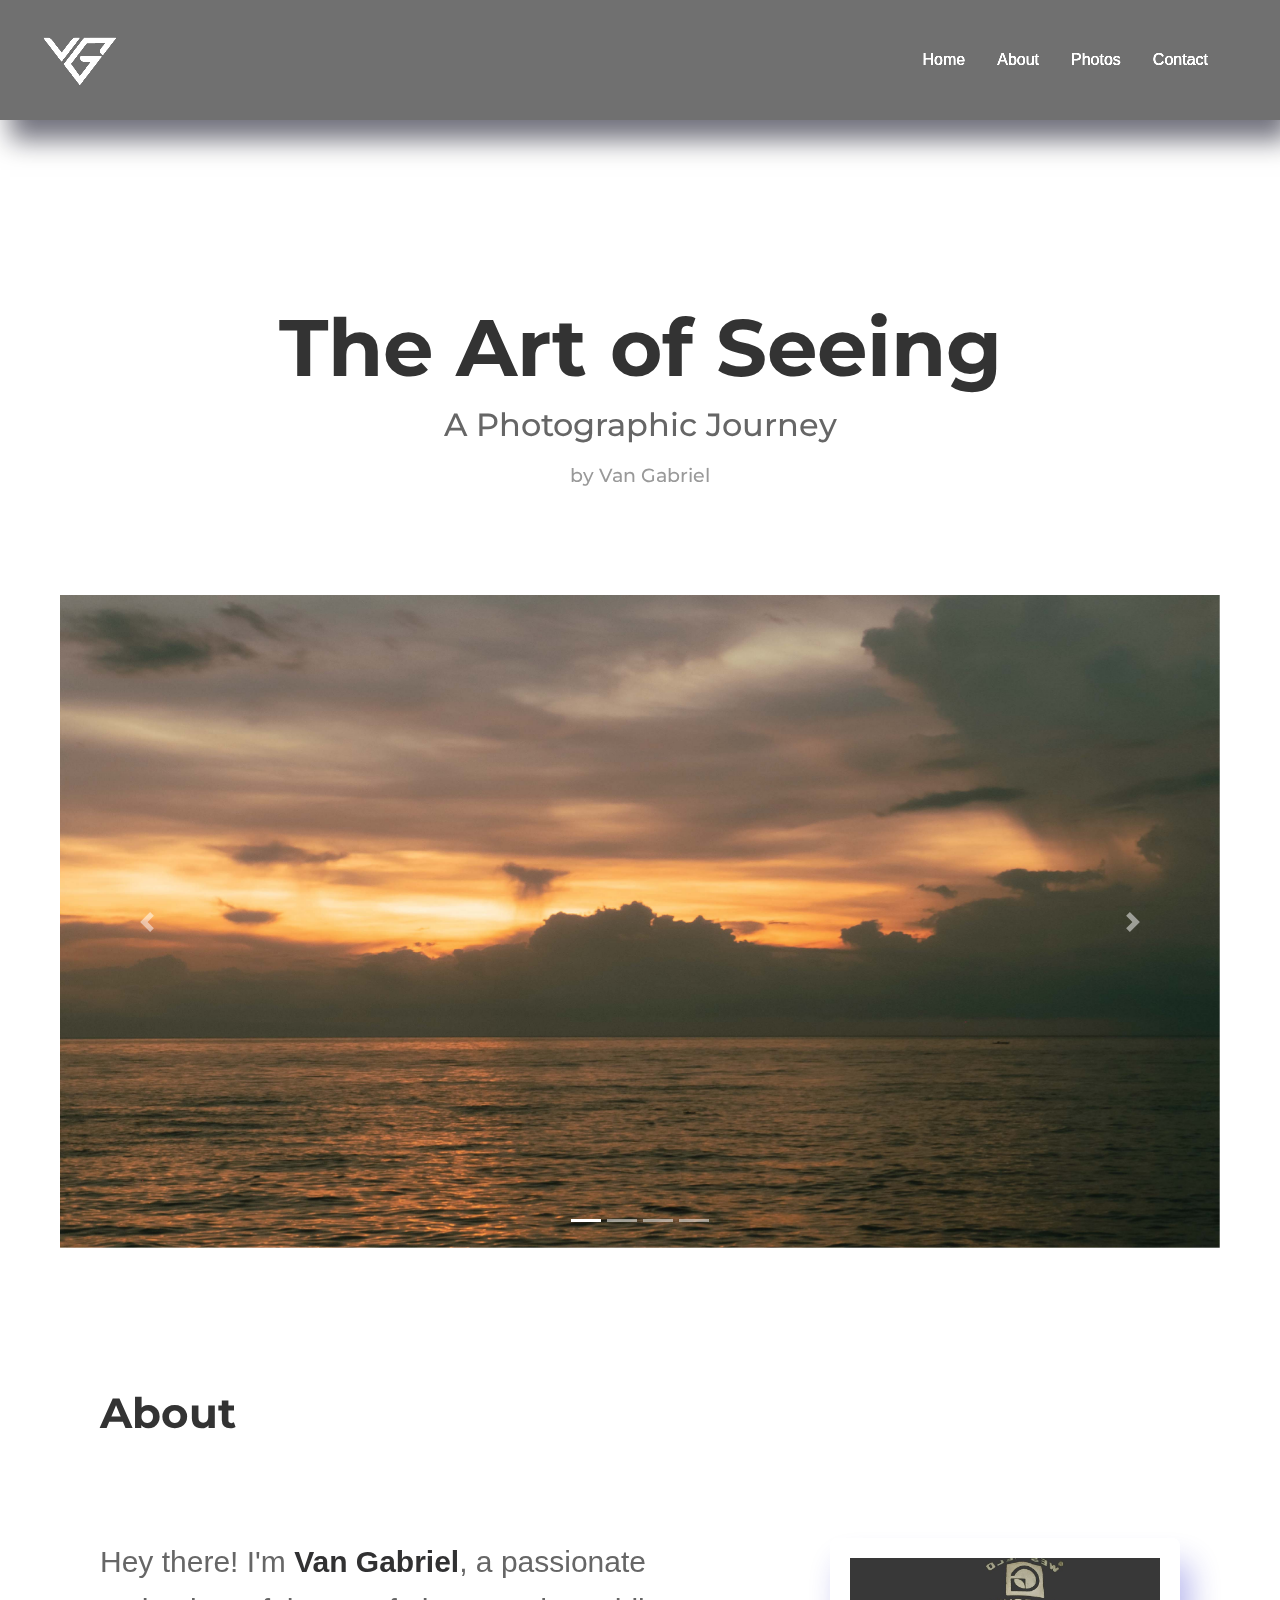
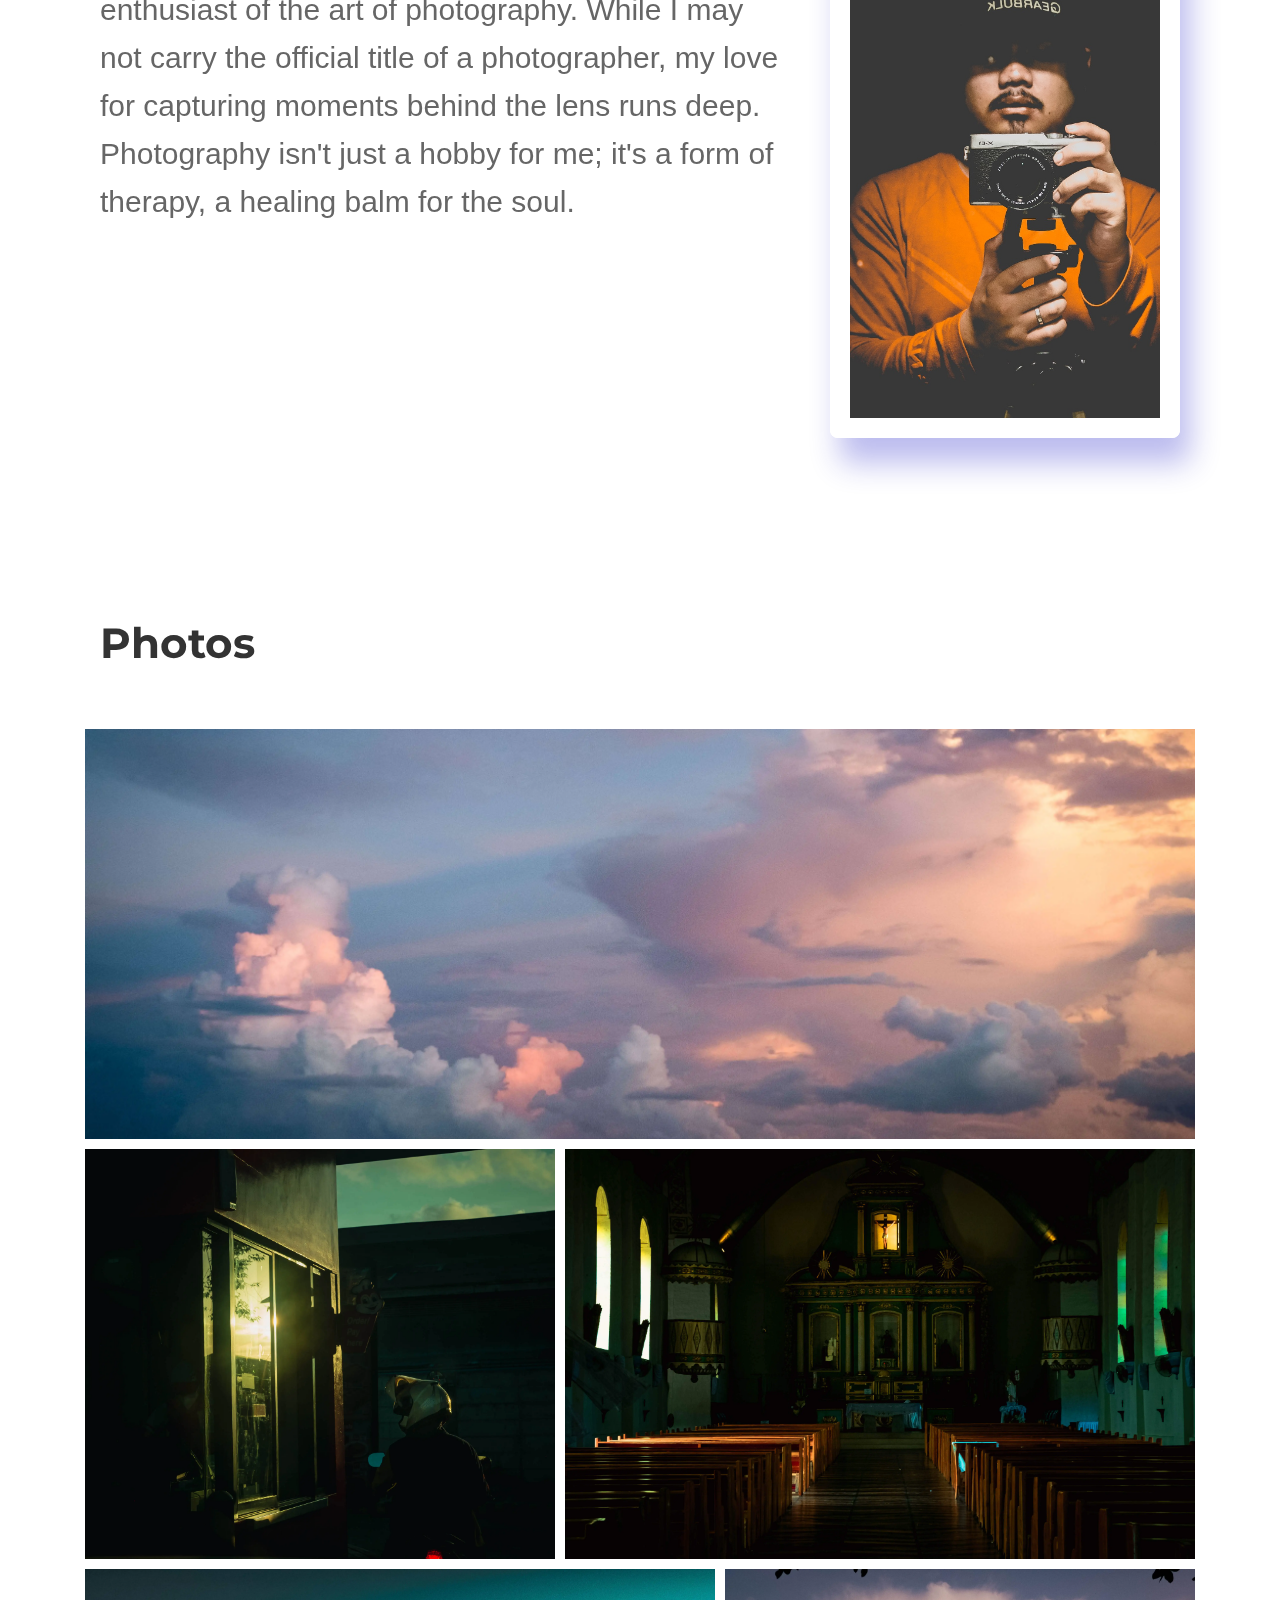
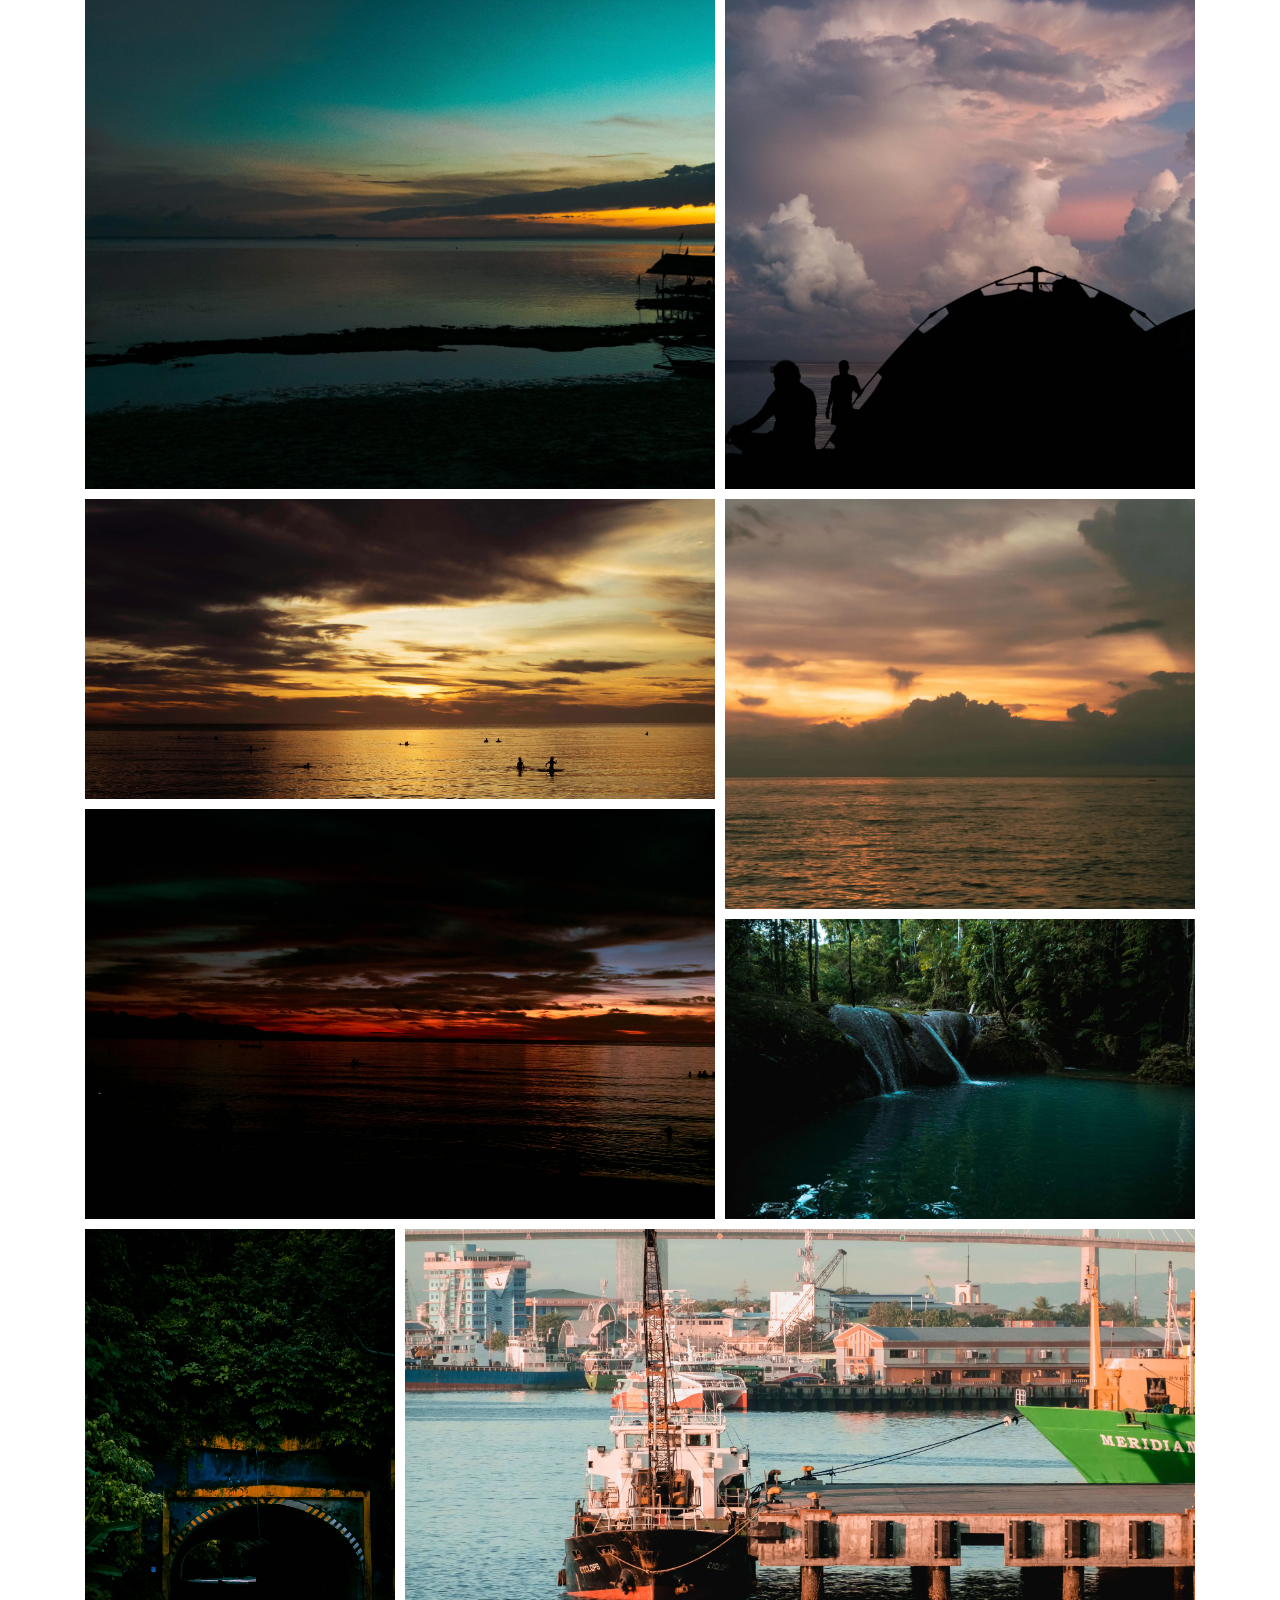
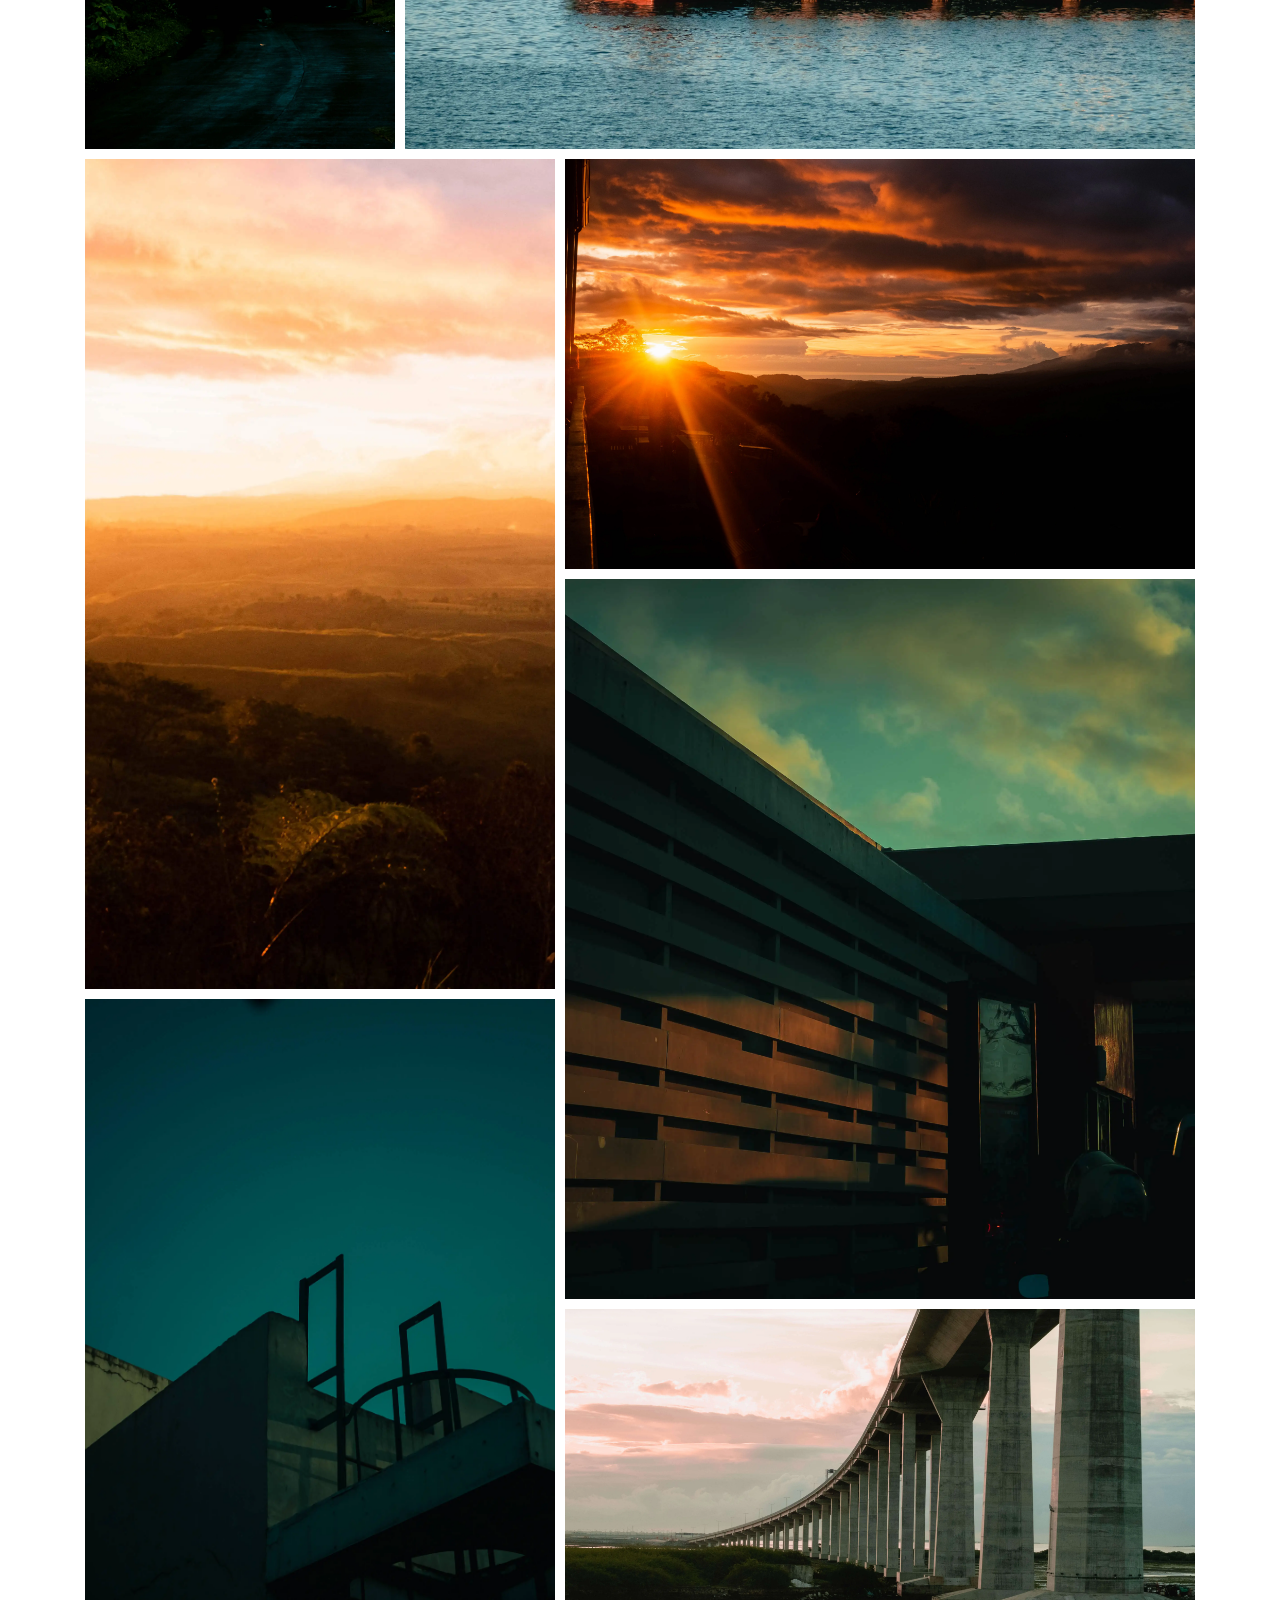
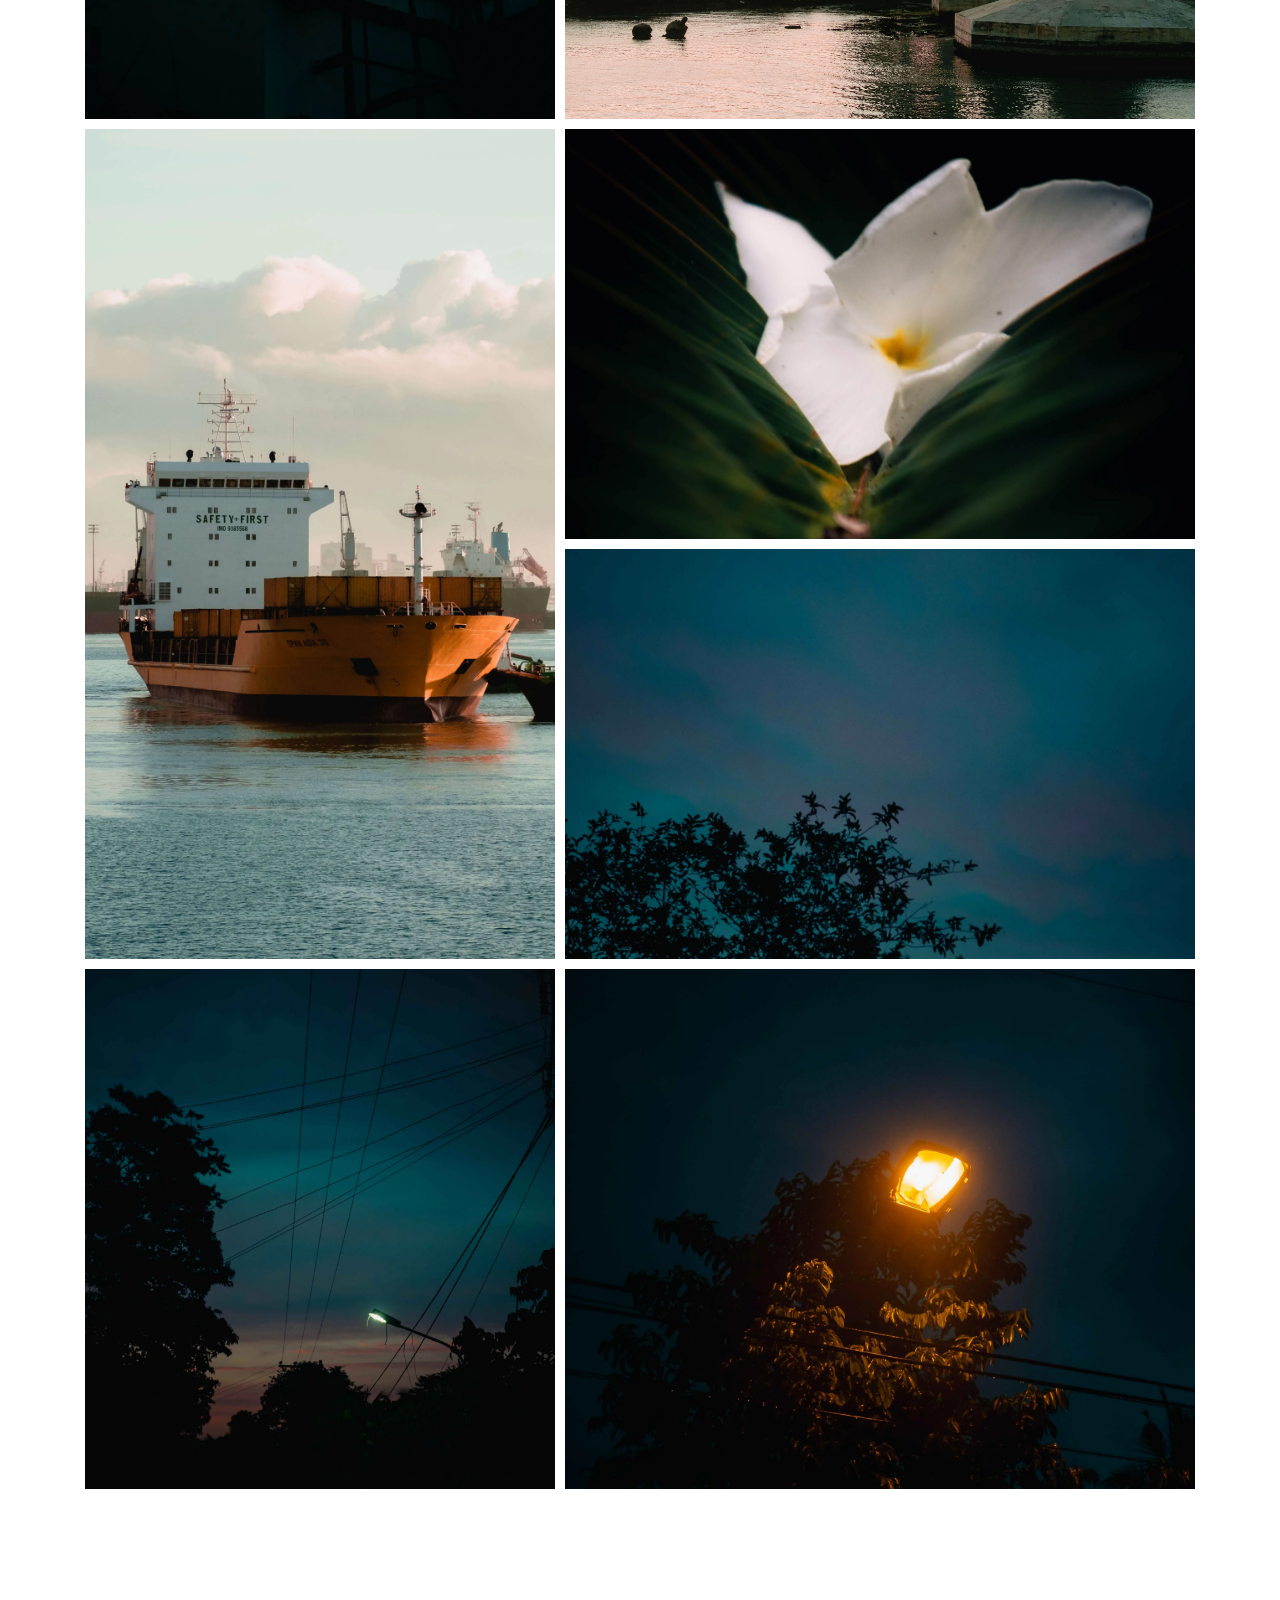
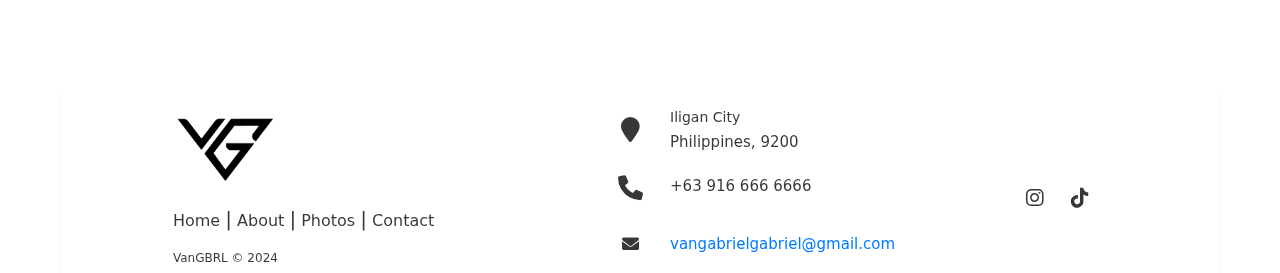
<file: index.html>
<!DOCTYPE html>
<html lang="en">
<head>
    <meta charset="UTF-8">
    <meta name="viewport" content="width=device-width, initial-scale=1.0">
    <title>VanGBRL</title>
    <link rel="stylesheet" href="https://maxcdn.bootstrapcdn.com/bootstrap/4.5.2/css/bootstrap.min.css">
    <link href='https://unpkg.com/boxicons@2.1.4/css/boxicons.min.css' rel='stylesheet'>
    <link rel="stylesheet" href="style.css">
    <link rel="stylesheet" href="https://cdnjs.cloudflare.com/ajax/libs/font-awesome/6.0.0-beta3/css/all.min.css">
</head>
</head>
<body>
    <section>
    <div class="site-titleindex">
        <h1>The Art of Seeing</h1>
        <h2>A Photographic Journey</h2>
        <h3>by Van Gabriel</h3>
    </div>
    <div id="carouselExampleIndicators" class="carousel slide" data-ride="carousel" data-interval="2000">
        <ol class="carousel-indicators">
            <li data-target="#carouselExampleIndicators" data-slide-to="0" class="active"></li>
            <li data-target="#carouselExampleIndicators" data-slide-to="1"></li>
            <li data-target="#carouselExampleIndicators" data-slide-to="2"></li>
            <li data-target="#carouselExampleIndicators" data-slide-to="3"></li>
        </ol>
        <div class="carousel-inner">
            <div class="carousel-item active">
                <img class="d-block w-100" src="Headerpics/headers-01.jpg" alt="First slide">
            </div>
            <div class="carousel-item">
                <img class="d-block w-100" src="Headerpics/headers-02.jpg" alt="Second slide">
            </div>
            <div class="carousel-item">
                <img class="d-block w-100" src="Headerpics/headers-03.jpg" alt="Third slide">
            </div>
            <div class="carousel-item">
                <img class="d-block w-100" src="Headerpics/headers-04.jpg" alt="Fourth slide">
            </div>
        </div>
        <a class="carousel-control-prev" href="#carouselExampleIndicators" role="button" data-slide="prev">
            <span class="carousel-control-prev-icon" aria-hidden="true"></span>
            <span class="sr-only">Previous</span>
        </a>
        <a class="carousel-control-next" href="#carouselExampleIndicators" role="button" data-slide="next">
            <span class="carousel-control-next-icon" aria-hidden="true"></span>
            <span class="sr-only">Next</span>
        </a>
    </div>
</section>
    <header class="header">
        <div class="header-content">
            <a href="#" class="logo" id="home"><img src="logoimg/Logo-05.png" alt="Van Gabriel Logo"></a>
            <nav class="navbar">
                <a href="#home">Home</a>
                <a href="#about">About</a>
                <a href="#photos">Photos</a>
                <a href="contact.html">Contact</a>
            </nav>
        </div>
    </header>
    

    <main id="about" class="about">
        <h2>About</h2>
        <div class="about-section">
            <div class="content">
                <p>Hey there! I'm  <span class="highlight">Van Gabriel</span>, a passionate enthusiast of the art of photography. While I may not carry the official title of a photographer, my love for capturing moments behind the lens runs deep. Photography isn't just a hobby for me; it's a form of therapy, a healing balm for the soul. </p>
        
            </div>
            <div id="slideshow">
                <div class="slide-wrapper">
                  <div class="slide"><img src="biopics/bio (1).jpg"/></div>
                  <div class="slide"><img src="biopics/bio (2).jpg" /></div>
                  <div class="slide"><img src="biopics/bio (3).jpg" /></div>
                  <div class="slide"><img src="biopics/bio (4).jpg" /></div>
                </div>
              </div>
              
        </div>
       <main id="photos" class="photos">
    <h2>Photos</h2>
    <div class="container">
        <div class="gallery-container w-7 h-2">
            <div class="gallery-item">
                <div class="image">
                    <img src="mainimg/mainimgp (1).webp" alt="Photo 1">
                </div>
            </div>
        </div>
        <div class="gallery-container w-3 h-2">
            <div class="gallery-item">
                <div class="image">
                    <img src="mainimg/mainimgp (10).webp" alt="Photo 2">
                </div>
            </div>
        </div>
        <div class="gallery-container w-4 h-2">
            <div class="gallery-item">
                <div class="image">
                    <img src="mainimg/mainimgp (11).webp" alt="Photo 3">
                </div>
            </div>
        </div>
        <div class="gallery-container w-4 h-3">
            <div class="gallery-item">
                <div class="image">
                    <img src="mainimg/mainimgp (12).webp" alt="Photo 4">
                </div>
            </div>
        </div>
        <div class="gallery-container w-4 h-1">
            <div class="gallery-item">
                <div class="image">
                    <img src="mainimg/mainimgp (13).webp" alt="Photo 5">
                </div>
            </div>
        </div>
        <div class="gallery-container w-4 h-2">
            <div class="gallery-item">
                <div class="image">
                    <img src="mainimg/mainimgp (14).webp" alt="Photo 6">
                </div>
            </div>
        </div>
        <div class="gallery-container w-3 h-3">
            <div class="gallery-item">
                <div class="image">
                    <img src="mainimg/mainimgp (15).webp" alt="Photo 7">
                </div>
            </div>
        </div>
        <div class="gallery-container w-3 h-2">
            <div class="gallery-item">
                <div class="image">
                    <img src="mainimg/mainimgp (2).webp" alt="Photo 8">
                </div>
            </div>
        </div>
        <div class="gallery-container w-3 h-1">
            <div class="gallery-item">
                <div class="image">
                    <img src="mainimg/mainimgp (3).webp" alt="Photo 9">
                </div>
            </div>
        </div>
        <div class="gallery-container w-2 h-3">
            <div class="gallery-item">
                <div class="image">
                    <img src="mainimg/mainimgv (1).webp" alt="Photo 10">
                </div>
            </div>
        </div>
        <div class="gallery-container w-5 h-3">
            <div class="gallery-item">
                <div class="image">
                    <img src="mainimg/mainimgp (5).webp" alt="Photo 11">
                </div>
            </div>
        </div>
        <div class="gallery-container w-3 h-4">
            <div class="gallery-item">
                <div class="image">
                    <img src="mainimg/mainimgp (6).webp" alt="Photo 12">
                </div>
            </div>
        </div>
        <div class="gallery-container w-4 h-2">
            <div class="gallery-item">
                <div class="image">
                    <img src="mainimg/mainimgp (7).webp" alt="Photo 13">
                </div>
            </div>
        </div>
        <div class="gallery-container w-4 h-3">
            <div class="gallery-item">
                <div class="image">
                    <img src="mainimg/mainimgp (8).webp" alt="Photo 14">
                </div>
            </div>
        </div>
        <div class="gallery-container w-3 h-3">
            <div class="gallery-item">
                <div class="image">
                    <img src="mainimg/mainimgp (9).webp" alt="Photo 15">
                </div>
            </div>
        </div>
        <div class="gallery-container w-4 h-2">
            <div class="gallery-item">
                <div class="image">
                    <img src="mainimg/mainimgp (4).webp" alt="Photo 16">
                </div>
            </div>
        </div>
        <div class="gallery-container w-3 h-4">
            <div class="gallery-item">
                <div class="image">
                    <img src="mainimg/mainimgv (2).webp" alt="Photo 17">
                </div>
            </div>
        </div>
        <div class="gallery-container w-4 h-2">
            <div class="gallery-item">
                <div class="image">
                    <img src="mainimg/mainimgv (3).webp" alt="Photo 18">
                </div>
            </div>
        </div>
        <div class="gallery-container w-4 h-2">
            <div class="gallery-item">
                <div class="image">
                    <img src="mainimg/mainimgv (4).webp" alt="Photo 19">
                </div>
            </div>
        </div>
        <div class="gallery-container w-3 h-3">
            <div class="gallery-item">
                <div class="image">
                    <img src="mainimg/mainimgv (5).webp" alt="Photo 20">
                </div>
            </div>
        </div>
        <div class="gallery-container w-4 h-3">
            <div class="gallery-item">
                <div class="image">
                    <img src="mainimg/mainimgv (6).webp" alt="Photo 21">
                </div>
            </div>
        </div>
    </div>
</main>

    
        <footer class="footer-distributed">
        
              <div class="footer-left">
        
                <img src="logoimg/Logoblack-05.png">
        
                <p class="footer-links">
                  <a href="#" class="link-1">Home</a>
                
                  <a href="#">About</a>
                
                  <a href="#">Photos</a>
                  
                  
                  <a href="#">Contact</a>
                </p>
        
                <p class="footer-company-name">VanGBRL © 2024</p>
              </div>
        
              <div class="footer-center">
        
                <div>
                  <i class="fa fa-map-marker"></i>
                  <p><span>Iligan City</span> Philippines, 9200</p>
                </div>
        
                <div>
                  <i class="fa fa-phone"></i>
                  <p>+63 916 666 6666</p>
                </div>
        
                <div>
                  <i class="fa fa-envelope"></i>
                  <p><a href="mailto:support@company.com">vangabrielgabriel@gmail.com</a></p>
                </div>
        
              </div>
        
              <div class="footer-right">
        
                <div class="footer-icons">
        
                    <a href="https://www.instagram.com/vangbrl?igsh=cHNwZmowbm52Y3lt
                    "><i class="fab fa-instagram"></i></a>
                    <a href="https://www.tiktok.com/@vangbrl___?_t=8lnHua6LATY&_r=1
                    "><i class="fab fa-tiktok"></i></a>
                    
                  
                  
        
                </div>
        
              </div>
        
            </footer>
      
      
          </section>
    <script src="https://ajax.googleapis.com/ajax/libs/jquery/3.5.1/jquery.min.js"></script>
    <script src="https://cdnjs.cloudflare.com/ajax/libs/popper.js/1.16.0/umd/popper.min.js"></script>
    <script src="https://maxcdn.bootstrapcdn.com/bootstrap/4.5.2/js/bootstrap.min.js"></script>
    <script>document.addEventListener("DOMContentLoaded", function() {
        var headerHeight = document.querySelector('.header').offsetHeight;
    
        document.querySelectorAll('.navbar a').forEach(anchor => {
            anchor.addEventListener('click', function(e) {
                if (this.getAttribute('href').startsWith('#')) {
                    e.preventDefault();
                    
                    const targetId = this.getAttribute('href').substring(1);
                    const targetElement = document.getElementById(targetId);
    
                    if (targetElement) {
                        const offsetTop = targetElement.offsetTop - headerHeight;
    
                        window.scrollTo({
                            top: offsetTop,
                            behavior: 'smooth'
                        });
                    }
                }
            });
        });
    });
    </script>
    
    
</body>
</html>
</file>
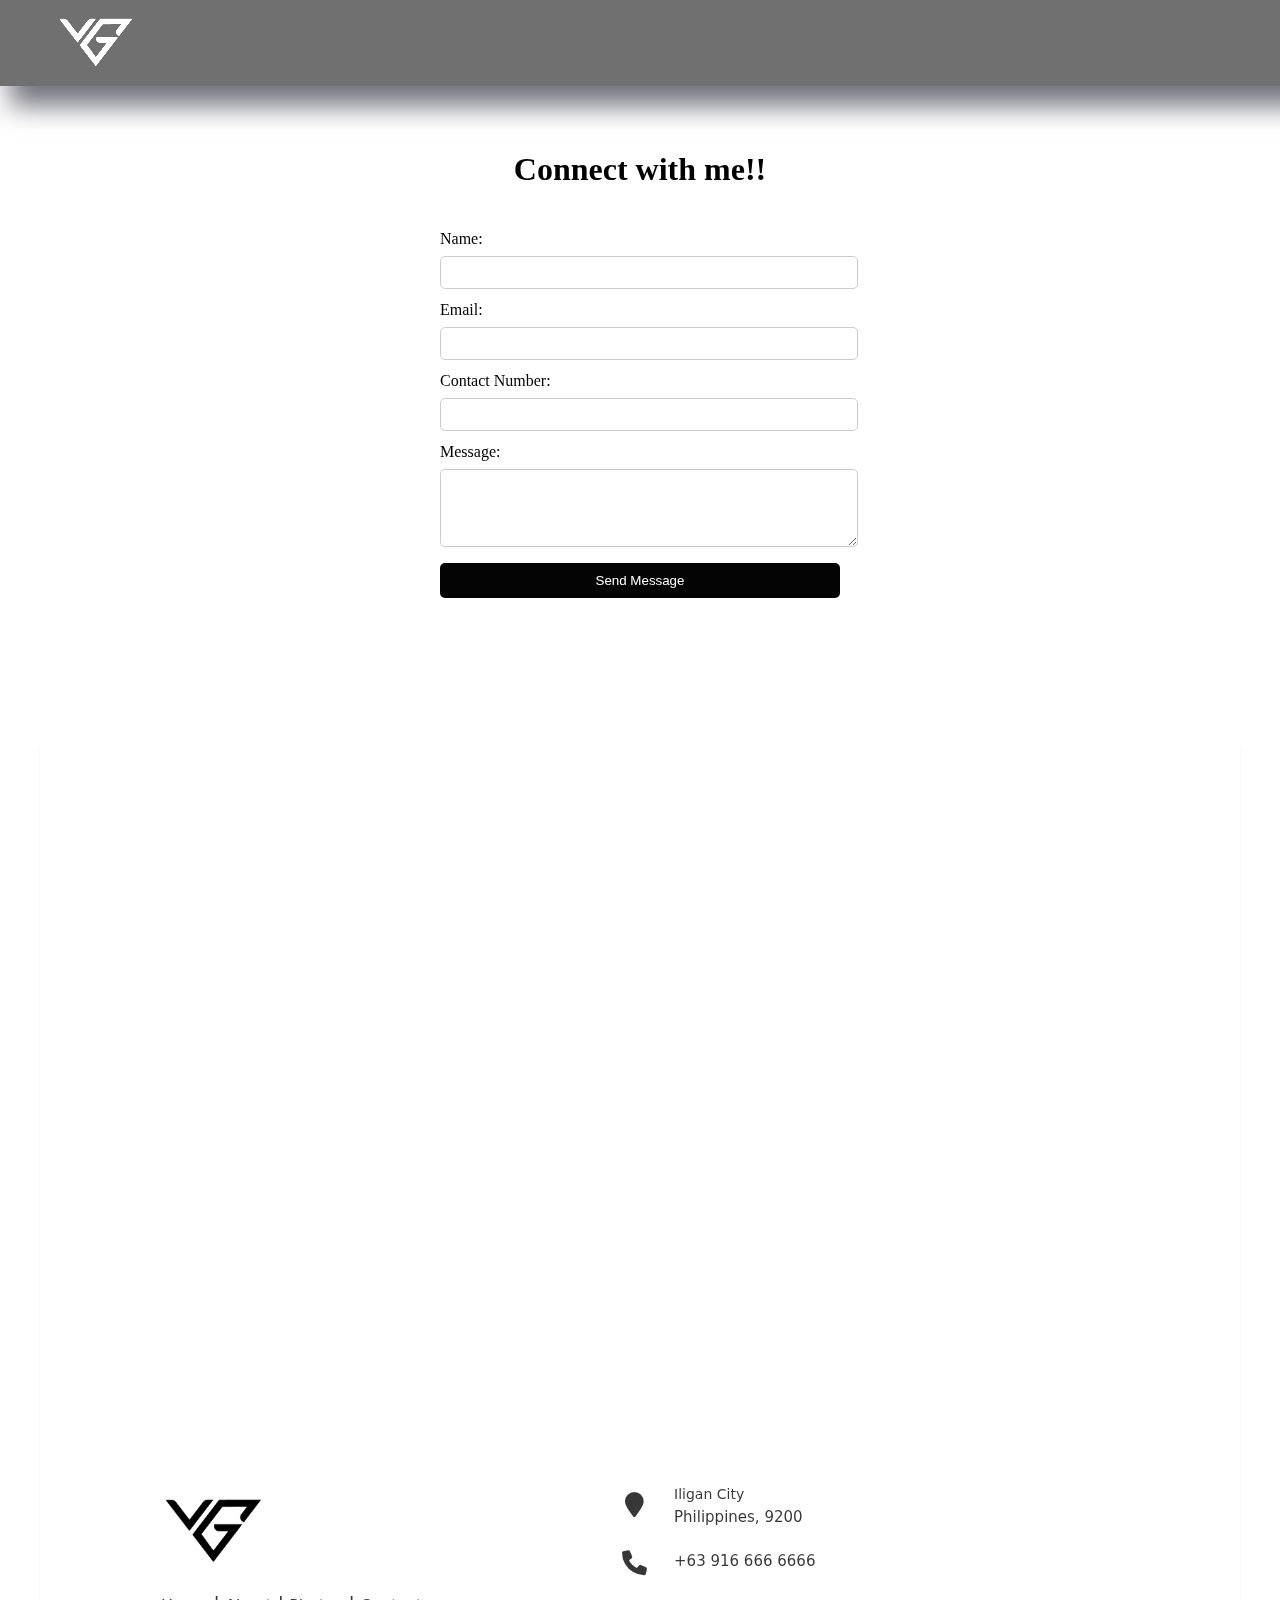
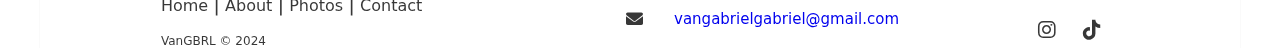
<file: contact.html>
<!DOCTYPE html>
<html lang="en">
<head>
    <meta charset="UTF-8">
    <meta name="viewport" content="width=device-width, initial-scale=1.0">
    <title>VanGBRL</title>
    <link href='https://unpkg.com/boxicons@2.1.4/css/boxicons.min.css' rel='stylesheet'>
    <link rel="stylesheet" href="style.css">
    <link rel="stylesheet" href="https://cdnjs.cloudflare.com/ajax/libs/font-awesome/6.0.0-beta3/css/all.min.css">
</head>
<body>
    <header class="header">
      <div class="header-content">  
      <a href="index.html" class="logo"><img src="logoimg/Logo-05.png" alt="Van Gabriel Logo"></a>
      </div>
    </header>

       <div class="site-title">
        <h1>Connect with me!!</h1>
    </div>
    <main class="bodyform">
      <form id="contact-form" action="https://formsubmit.co/vangabrielgabriel@gmail.com" method="post">
          <label for="name">Name:</label>
          <input type="text" id="name" name="name" required>
          <label for="email">Email:</label>
          <input type="email" id="email" name="email" required>
          <label for="phone">Contact Number:</label>
          <input type="tel" id="phone" name="phone">
          <label for="message">Message:</label>
          <textarea id="message" name="message" rows="4" required></textarea>
          <button type="submit">Send Message</button>
      </form>
  </main>
        </main>
       
        <footer class="footer-distributed contact-footer">
        
            <div class="footer-left">
      
              <img src="logoimg/Logoblack-05.png">
      
              <p class="footer-links">
                <a href="index.html#home" class="link-1">Home</a>
              
                <a href="index.html#about">About</a>
              
                <a href="index.html#photos">Photos</a>
                
                
                <a href="contact.html">Contact</a>
              </p>
      
              <p class="footer-company-name">VanGBRL © 2024</p>
            </div>
      
            <div class="footer-center">
      
              <div>
                <i class="fa fa-map-marker"></i>
                <p><span>Iligan City</span> Philippines, 9200</p>
              </div>
      
              <div>
                <i class="fa fa-phone"></i>
                <p>+63 916 666 6666</p>
              </div>
      
              <div>
                <i class="fa fa-envelope"></i>
                <p><a href="mailto:support@company.com">vangabrielgabriel@gmail.com</a></p>
              </div>
      
            </div>
      
            <div class="footer-right">
      
              <div class="footer-icons">
      
                  <a href="https://www.instagram.com/vangbrl?igsh=cHNwZmowbm52Y3lt
                  "><i class="fab fa-instagram"></i></a>
                  <a href="https://www.tiktok.com/@vangbrl___?_t=8lnHua6LATY&_r=1
                  "><i class="fab fa-tiktok"></i></a>
                  
                
                
      
              </div>
      
            </div>
      
          </footer>
    
        </section>
    <script>document.addEventListener("DOMContentLoaded", function() {
        var headerHeight = document.querySelector('.header').offsetHeight;
    
        document.querySelectorAll('.navbar a').forEach(anchor => {
            anchor.addEventListener('click', function(e) {
                if (this.getAttribute('href').startsWith('#')) {
                    e.preventDefault();
                    
                    const targetId = this.getAttribute('href').substring(1);
                    const targetElement = document.getElementById(targetId);
    
                    if (targetElement) {
                        const offsetTop = targetElement.offsetTop - headerHeight;
    
                        window.scrollTo({
                            top: offsetTop,
                            behavior: 'smooth'
                        });
                    }
                }
            });
        });
    });
    </script>
</body>
</html>
</file>
<file: style.css>
@import url('https://fonts.googleapis.com/css2?family=Montserrat:ital,wght@0,100..900;1,100..900&display=swap');

body {
  max-width: 1200px;
  margin: 0 auto;
  padding: 0 20px;
}

.header {
    position: fixed;
    top: 0;
    left: 0;
    width: 100%;
    padding: 1rem; 
    display: flex;
    justify-content: flex-start; 
    align-items: center;
    z-index: 1000;
    background-color: rgba(0, 0, 0, 0.56);
    backdrop-filter: blur(50px); 
    transition: filter 0.3s ease; 
    box-shadow: 10px 20px 25px rgba(2, 2, 14, 0.551);
}

.header-content {
  max-width: 1200px;
  width: 100%;
  display: flex;
  justify-content: space-between;
  align-items: center;
  margin: 0 auto; 
}


.header:hover {
    filter: brightness(1.50); 
}

.logo img {
    height: 50px; 
}

.navbar {
  display: flex;
  justify-content: space-between;
  align-items: center; 
  padding: 1rem;

}

.navbar a {
    color: #fff; 
    text-decoration: none; 
    padding: 1rem; 
    transition: transform 0.3s ease, box-shadow 0.3s ease;
}

.navbar a:hover {
    transform: scale(1.30); 
}
.carousel {
  position: relative; 
  z-index: 10;
}

.site-titleindex {
    text-align: center;
    margin-top: 200px;
    padding: 100px 20px; 
  
}

.site-titleindex h1 {
    font-size: 5rem; 
    font-weight: bold;
    margin-bottom: 10px;
    font-family: 'Montserrat', sans-serif;
    color: #333; 
}

.site-titleindex h2 {
    font-size: 2rem; 
    color: #666;
    font-family: 'Montserrat', sans-serif;
    margin-bottom: 20px;
}

.site-titleindex h3 {
    font-size: 1.2rem; 
    color: #999;
    font-family: 'Montserrat', sans-serif;
    margin-top: 10px; 
}

.about h2 {
    text-align: left; 
    font-size: 2.625rem; 
    font-weight: bold; 
    color: #333; 
   padding-top: 100px;
    padding-bottom: 100px;
    margin-top: 100px;
    margin-bottom: 40px; 
    font-family: 'Montserrat', sans-serif;
}


.about h2 {
  text-align: left;
  font-size: 2.625rem;
  font-weight: bold;
  color: #333;
 padding: 40px;
  margin-bottom: 20px;
  font-family: 'Montserrat', sans-serif;
}


.about-section {
  display: flex;
  flex-wrap: wrap;
  justify-content: space-between;
  padding: 40px; 
}

.content {
  flex: 1;
  margin-right: 40px; 
  margin-bottom: 20px; 
  font-size: 30px;
  color: #666;
  line-height: 1.6;
}

.highlight {
  color: #313132; 
  font-weight: bold;
}


#slideshow {
  width: 350px;
  height: 500px;
  overflow: hidden;
  border: 20px solid #ffffff;
  border-radius: 8px;
  box-shadow: 10px 25px 30px rgba(30,30,200,0.3);
  position: relative;
}

#slideshow .slide-wrapper {
  width: 1400px; 
  display: flex;
  animation: slide 16s infinite;
}

#slideshow .slide {
  width: calc((500px / 3) * 4);
  height: 500px;
  position: relative;
  overflow: hidden;
}

#slideshow .slide img {
  width: 100%;
  height: 100%;
  object-fit: cover; 
}

@keyframes slide {
  0% {
      transform: translateX(0);
  }
  25% {
      transform: translateX(0);
  }
  30% {
      transform: translateX(-25%);
  }
  50% {
      transform: translateX(-25%);
  }
  55% {
      transform: translateX(-50%);
  }
  75% {
      transform: translateX(-50%);
  }
  80% {
      transform: translateX(-75%);
  }
  100% {
      transform: translateX(-75%);
  }
}

.container {
  display: grid;
  grid-template-columns: repeat(7, 1fr);
  grid-auto-rows: 100px 300px;
  grid-gap: 10px;
  grid-auto-flow: dense;
  padding-bottom: 200px;
}

.gallery-item{
  width:100%;
  height:100%;
  position:relative;
}

.gallery-item .image{
  width:100%;
  height:100%;
  overflow:hidden;
}

.gallery-item .image img{
  width:100%;
  height:100%;
  object-fit: cover;
  object-position:50% 50%;
  cursor:pointer;
  transition:.5s ease-in-out;
}
.gallery-item:hover .image img{
  transform:scale(1.5);
}

.w-1 {
  grid-column: span 1;
}
.w-2 {
  grid-column: span 2;
}
.w-3 {
  grid-column: span 3;
}
.w-4 {
  grid-column: span 4;
}
.w-5 {
  grid-column: span 5;
}
.w-6 {
  grid-column: span 6;
}
.w-7 {
  grid-column: span 7;
}

.h-1 {
  grid-row: span 1;
}
.h-2 {
  grid-row: span 2;
}
.h-3 {
  grid-row: span 3;
}
.h-4 {
  grid-row: span 4;
}
.h-5 {
  grid-row: span 5;
}
.h-6 {
  grid-row: span 6;
}
.h-7 {
  grid-row: span 7;
}


.site-title {
  padding-top: 100px;
  padding-bottom: 20px;
  text-align: center;
  margin-top: 30px;
}

#contact-form {
  max-width: 400px;
  margin: 0 auto;
}

form label {
  display: block;
  margin-bottom: 8px;
}

form input,
form textarea {
  width: 100%;
  padding: 8px;
  border: 1px solid #ccc;
  border-radius: 5px;
  margin-bottom: 12px;
}

form button {
  width: 100%;
  padding: 10px;
  background-color: #040404;
  color: white;
  border: none;
  cursor: pointer;
  border-radius: 5px;
}

form button:hover {
  background-color: #35353580;
}

.bodyform {
  padding-bottom: 150px;
}



.footer-distributed {
  background: transparent;
  box-shadow: 0 1px 1px 0 rgba(0, 0, 0, 0.12);
  box-sizing: border-box;
  width: 100%;
  text-align: left;
  font-family: acumin-pro, system-ui, sans-serif;
  font: bold 10px;
  padding-top: 10px;
  padding-left: 50px;
  padding-right: 50px;
  flex-grow: 1; 
  display: flex;
  justify-content: center;
  align-items: center;
  
}


.contact-footer {
  position: relative;
  bottom: 0;
  left: 50%;
  transform: translate(-50%);
  width: 100%;
  min-height: 100vh;
  align-items: flex-end;
}


.footer-distributed .footer-left,
.footer-distributed .footer-center,
.footer-distributed .footer-right{
  display: inline-block;
  vertical-align: top;
}

.footer-distributed .footer-left{
  width: 40%;
}
.footer-distributed .footer-left img{
  padding-top: 10px;
  width: 100px;
  height: 100%;
}

.footer-distributed .footer-links{
  color:  #0e0e0ed4;
  margin: 20px 0 12px;
  padding: 0;
}

.footer-distributed .footer-links a{
  display:inline-block;
  line-height: 1.8;
  font-weight:400;
  text-decoration: none;
  color:  inherit;
}

.footer-distributed .footer-company-name{
  color:  #0e0e0ed4;
  font-size: 12px;
  font-weight: normal;
  margin: 0;
}

.footer-distributed .footer-center i {
  color:#0e0e0ed4;
  font-size: 25px; 
  width: 38px;
  height: 38px;
  border-radius: 50%;
  text-align: center;
  line-height: 42px;
  margin: 10px 15px;
  vertical-align: middle;
}

.footer-distributed .footer-center i.fa-envelope {
  font-size: 17px; 
  line-height: 38px;
}

.footer-distributed .footer-center p {
  display: inline-block;
  color:#0e0e0ed4;
  font-weight: 400;
  vertical-align: middle;
  margin: 0;
  font-size: 15px; 
}

.footer-distributed .footer-center p span {
  display: block;
  font-weight: normal;
  font-size: 14px; 
  line-height: 2;
}

.footer-distributed .footer-center p a {
  text-decoration: none;
}


.footer-distributed .footer-links a:before {
  content: "|";
  font-weight:3150;
  font-size: 20px;
  left: 0;
  color:#0e0e0ed4;
  display: inline-block;
  padding-right: 5px;
}

.footer-distributed .footer-links .link-1:before {
  content: none;
}

.footer-distributed .footer-right{
  
  width: 20%;

}

.footer-distributed .footer-icons{
  margin-top: 25px;
  align-items: center; 
  display: flex;
  justify-content: flex-end; 
}

.footer-distributed .footer-icons a{
  display: inline-block;
  width: 35px;
  height: 35px;
  cursor: pointer;
  border-radius: 2px;
  font-size: 20px;
  color:#0e0e0ed4;
  text-align: center; 
  line-height: 35px;
  margin-right: 10px; 
}


html {
  scroll-behavior: smooth;
}

@media screen and (max-width: 768px) {
  
  
  .header {
    padding: 0.5rem; 
  }

  .header-content {
    padding: 0 1rem;
  }

  .logo img {
    height: 40px; 
  }

  .navbar {
    padding: 0.5rem; 
  }

  .navbar a {
    padding: 0.2rem; 
  }

  .about-section {
    padding: 20px; 
  }

  .content {
    flex: 1 100%;
    margin-right: 0;
    margin-bottom: 20px; 
    font-size: 24px; 
  }

  .container {
    display: flex;
    flex-direction: column;
    justify-content: space-between;
    
  }
  .footer-distributed {
    flex-direction: column;
    padding: 20px;
    text-align: center;
  }

  .footer-distributed .footer-left,
  .footer-distributed .footer-center,
  .footer-distributed .footer-right {
    width: 100%;
    text-align: center;
    margin-bottom: 20px;
  }

  .footer-distributed .footer-icons {
    justify-content: center;
  }

}
</file>
